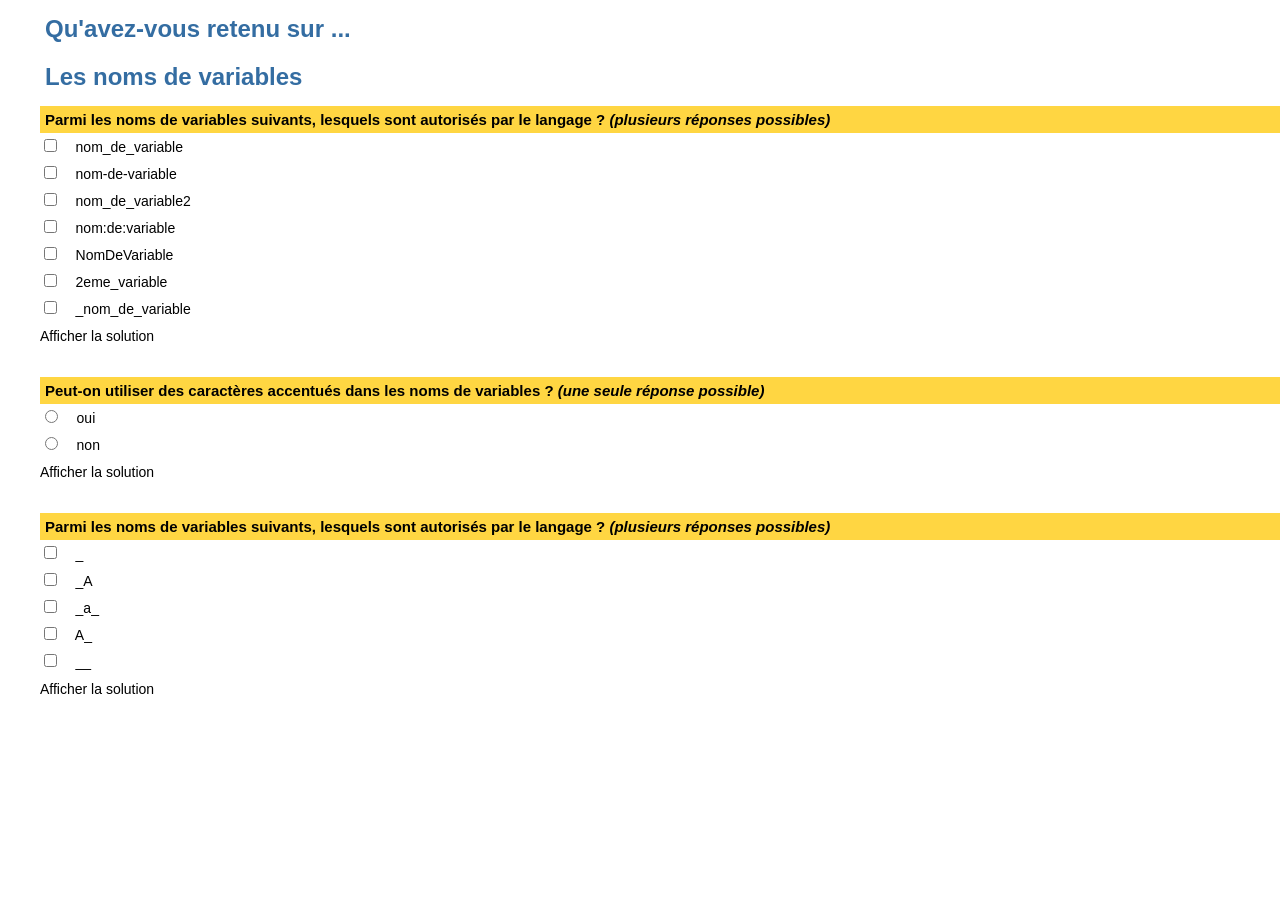
<file: python/session-2016-03-idf/1_fonctions/quizz/1-variables.html>
<html>
	<head>
		<meta http-equiv="content-type" content="text/html; charset=UTF-8" />
		<title>Quizz Python Partie 1</title>
		<style type="text/css">   
			<!--  
body { 
	margin-left : 10; margin-right : 20; margin-top : 0;  background-color:#ffffff; 
	font-family : Arial, Helvetica, sans-serif;
	text-align: left;
} 

.titlebanner {
	margin-left:30px; margin-right : 40;
	font-size: 24px; color: #606060;
	font-weight: bold;
	
}

.titlebanner h1 {
	margin-left:30px; vertical-align: bottom;
}

.thematique {
	margin-left:30px; margin-right : 200px; background-color:#ffffff;
	padding:5px;
	margin-top : 10px;
	width:100%;
	font-size : 24px; 
	font-weight: bold;
	color: #346DA2;
	text-align: left;
}

.question {
	margin-left:30px; margin-top:10px;
	width:100%;
	background-color:#FFD642;
	color:black;
	font-weight:bold;
	padding:5px;
	margin-bottom:2px;
	text-align:left;
	clear:both;
	font-size:15px;
}

.reponses {
	margin-left:30px;
	margin-top:2px;
	text-align:left;
	line-height:25px;
	font-size:14px
}

.reponses a:link, .reponses a:visited {color : #263033; text-decoration : underline; cursor:pointer;} 
.reponses a:hover {color : #5494a4; text-decoration : underline; cursor:pointer;} 

LABEL.reponse {
	font-weight: bold;
	cursor:pointer;display:inline;
}

LABEL.none {
	font-weight: normal;
	cursor:pointer;display:inline;
}
			-->  
		</style>  
		<script type="text/javascript">
			<!-- Fonction verifier_question + afficher explication -->
			<!--
			function afficher_cb_soluce(id) {
				document.getElementById('boutton_'+id).style.display="none";
				document.getElementById(id+'soluce').style.display="block";
				var answers = document.getElementsByName(id+'true');
				for (var i=0; i < answers.length; i++) {
					answers[i].style.backgroundColor = "#4CFF00";
					answers[i].style.fontWeight = "bold";
				}
				return true;
			}
			-->
		</script>
	</head>
	<body>
		<!-- En-tete -->
		<!-- <h1 class="titlebanner" >Qu'avez-vous retenu sur ...</h1> -->
		<div class="thematique">Qu'avez-vous retenu sur ...</div>
		
		<!-- En-tete -->
		<div class="thematique">Les noms de variables</div>
		
		<!-- Question 1 -->
		<div class="question">Parmi les noms de variables suivants, lesquels sont autorisés par le langage ? <i>(plusieurs réponses possibles)</i></div>
		<div class="reponses">
			<input type="checkbox" id="Q1reponse1">&nbsp;&nbsp;&nbsp;
			<label onmouseover=this.className="reponse" onmouseout=this.className="none" for="Q1reponse1" id="label_Q1reponse1" name="Q1true" >nom_de_variable</label>
		</div>
		<div class="reponses">
			<input type="checkbox" id="Q1reponse2">&nbsp;&nbsp;&nbsp;
			<label onmouseover=this.className="reponse" onmouseout=this.className="none" for="Q1reponse2" id="label_Q1reponse2">nom-de-variable</label>
		</div>
		<div class="reponses">
			<input type="checkbox" id="Q1reponse3">&nbsp;&nbsp;&nbsp;
			<label onmouseover=this.className="reponse" onmouseout=this.className="none" for="Q1reponse3" id="label_Q1reponse3" name="Q1true" >nom_de_variable2</label>
		</div>
		<div class="reponses">
			<input type="checkbox" id="Q1reponse4">&nbsp;&nbsp;&nbsp;
			<label onmouseover=this.className="reponse" onmouseout=this.className="none" for="Q1reponse4" id="label_Q1reponse4">nom:de:variable</label>
		</div>
		<div class="reponses">
			<input type="checkbox" id="Q1reponse5">&nbsp;&nbsp;&nbsp;
			<label onmouseover=this.className="reponse" onmouseout=this.className="none" for="Q1reponse5" id="label_Q1reponse5" name="Q1true" >NomDeVariable</label>
		</div>
		<div class="reponses">
			<input type="checkbox" id="Q1reponse6">&nbsp;&nbsp;&nbsp;
			<label onmouseover=this.className="reponse" onmouseout=this.className="none" for="Q1reponse6" id="label_Q1reponse6">2eme_variable</label>
		</div>
		<div class="reponses">
			<input type="checkbox" id="Q1reponse7">&nbsp;&nbsp;&nbsp;
			<label onmouseover=this.className="reponse" onmouseout=this.className="none" for="Q1reponse7" id="label_Q1reponse7" name="Q1true" >_nom_de_variable</label>
		</div>
		<div class="reponses" id="boutton_Q1">
			<a onclick="javascript:afficher_cb_soluce('Q1');">Afficher la solution</a>
		</div>
		<div class="reponses" id="Q1soluce"  style="display: none;">
			<b>le caractère deux-points ':' n'est pas autorisé<br>le caractère '-' n'est pas autorisé<br>un identifiant ne peut pas commencer par un chiffre</b>
		</div>
		<br>
		
		<!-- Question 2 -->
		<div class="question">Peut-on utiliser des caractères accentués dans les noms de variables ? <i>(une seule réponse possible)</i></div>
		<div class="reponses">
			<input type="radio" id="Q2reponse1" name="Q2">&nbsp;&nbsp;&nbsp;
			<label onmouseover=this.className="reponse" onmouseout=this.className="none" for="Q2reponse1" id="label_Q2reponse1" name="Q2true" >oui</label>
		</div>
		<div class="reponses">
			<input type="radio" id="Q2reponse2" name="Q2">&nbsp;&nbsp;&nbsp;
			<label onmouseover=this.className="reponse" onmouseout=this.className="none" for="Q2reponse2" id="label_Q2reponse2" >non</label>
		</div>
		<div class="reponses" id="boutton_Q2">
			<a onclick="javascript:afficher_cb_soluce('Q2');">Afficher la solution</a>
		</div>
		<div class="reponses" id="Q2soluce"  style="display: none;">
			<b>EN PythonOn ne peut utiliser des accents que dans les commentaires, et à l'intérieur des chaînes de caractères.<br>En Python 3, les accents sont acceptés dans les noms de variables. Cependant cette possibilité est vivement déconseillée</b>
		</div>
		<br>
		
		<!-- Question 3 -->
		<div class="question">Parmi les noms de variables suivants, lesquels sont autorisés par le langage ? <i>(plusieurs réponses possibles)</i></div>
		<div class="reponses">
			<input type="checkbox" id="Q3reponse1">&nbsp;&nbsp;&nbsp;
			<label onmouseover=this.className="reponse" onmouseout=this.className="none" for="Q3reponse1" id="label_Q3reponse1" name="Q3true" >_</label>
		</div>
		<div class="reponses">
			<input type="checkbox" id="Q3reponse2">&nbsp;&nbsp;&nbsp;
			<label onmouseover=this.className="reponse" onmouseout=this.className="none" for="Q3reponse2" id="label_Q3reponse2" name="Q3true" >_A</label>
		</div>
		<div class="reponses">
			<input type="checkbox" id="Q3reponse3">&nbsp;&nbsp;&nbsp;
			<label onmouseover=this.className="reponse" onmouseout=this.className="none" for="Q3reponse3" id="label_Q3reponse3" name="Q3true" >_a_</label>
		</div>
		<div class="reponses">
			<input type="checkbox" id="Q3reponse4">&nbsp;&nbsp;&nbsp;
			<label onmouseover=this.className="reponse" onmouseout=this.className="none" for="Q3reponse4" id="label_Q3reponse4" name="Q3true" >A_</label>
		</div>
		<div class="reponses">
			<input type="checkbox" id="Q3reponse5">&nbsp;&nbsp;&nbsp;
			<label onmouseover=this.className="reponse" onmouseout=this.className="none" for="Q3reponse5" id="label_Q3reponse5" name="Q3true" >__</label>
		</div>
		<div class="reponses" id="boutton_Q3">
			<a onclick="javascript:afficher_cb_soluce('Q3');">Afficher la solution</a>
		</div>
		<div class="reponses" id="Q3soluce"  style="display: none;">
			<b>Toutes ces formes sont légales, y compris la première malgré l'absence de caractère alphanumérique<br>On notera toutefois qu'elles sont toutes non recommandées.</b>
		</div>
		<br>
		
	</body>
</html>
</file>
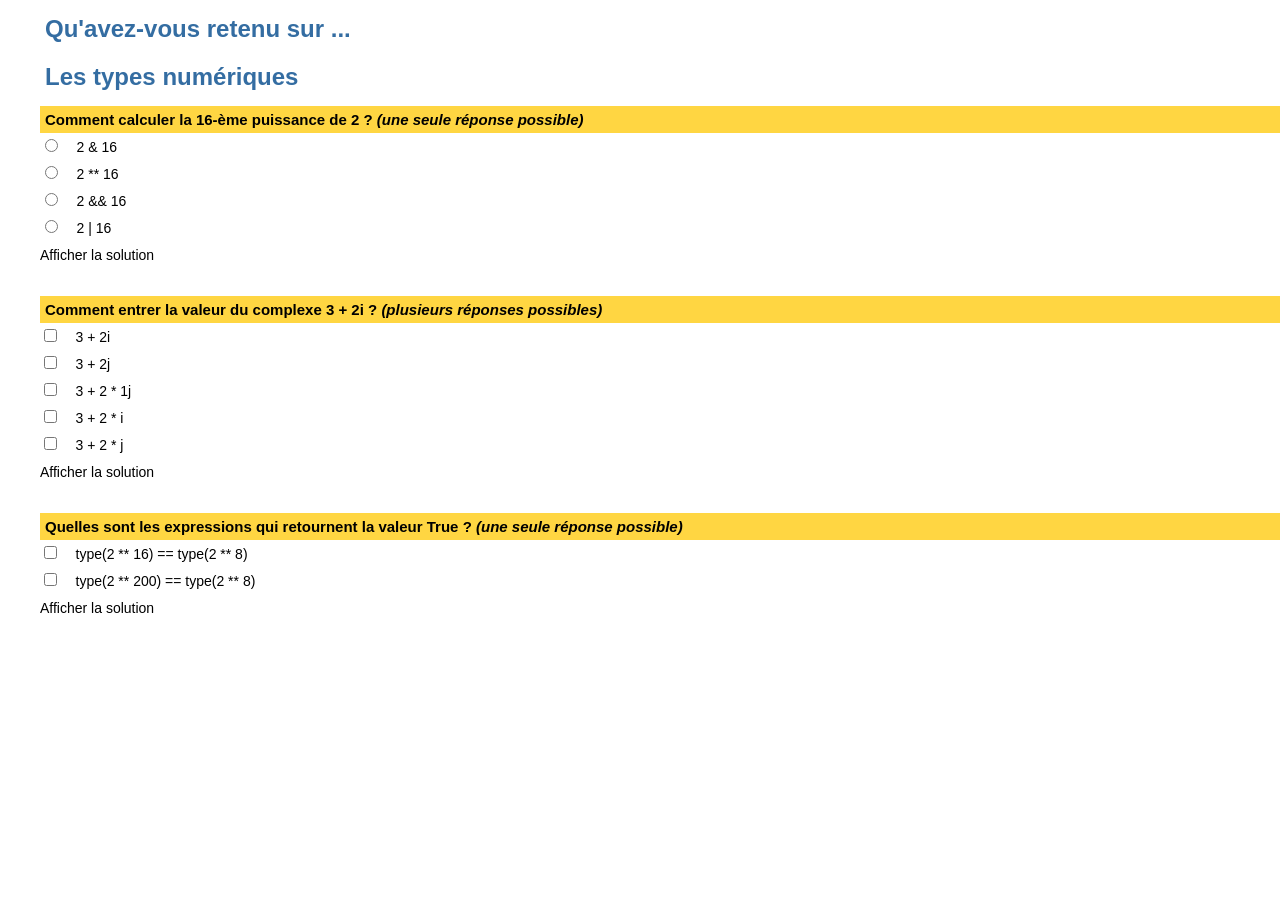
<file: python/session-2016-03-idf/1_fonctions/quizz/2-typesNum.html>
<html>
	<head>
		<meta http-equiv="content-type" content="text/html; charset=UTF-8" />
		<title>Quizz Python Partie 2</title>
		<style type="text/css">   
			<!--  
body { 
	margin-left : 10; margin-right : 20; margin-top : 0;  background-color:#ffffff; 
	font-family : Arial, Helvetica, sans-serif;
	text-align: left;
} 

.titlebanner {
	margin-left:30px; margin-right : 40;
	font-size: 24px; color: #606060;
	font-weight: bold;
	
}

.titlebanner h1 {
	margin-left:30px; vertical-align: bottom;
}

.thematique {
	margin-left:30px; margin-right : 200px; background-color:#ffffff;
	padding:5px;
	margin-top : 10px;
	width:100%;
	font-size : 24px; 
	font-weight: bold;
	color: #346DA2;
	text-align: left;
}

.question {
	margin-left:30px; margin-top:10px;
	width:100%;
	background-color:#FFD642;
	color:black;
	font-weight:bold;
	padding:5px;
	margin-bottom:2px;
	text-align:left;
	clear:both;
	font-size:15px;
}

.reponses {
	margin-left:30px;
	margin-top:2px;
	text-align:left;
	line-height:25px;
	font-size:14px
}

.reponses a:link, .reponses a:visited {color : #263033; text-decoration : underline; cursor:pointer;} 
.reponses a:hover {color : #5494a4; text-decoration : underline; cursor:pointer;} 

LABEL.reponse {
	font-weight: bold;
	cursor:pointer;display:inline;
}

LABEL.none {
	font-weight: normal;
	cursor:pointer;display:inline;
}
			-->  
		</style>  
		<script type="text/javascript">
			<!-- Fonction verifier_question + afficher explication -->
			<!--
			function afficher_cb_soluce(id) {
				document.getElementById('boutton_'+id).style.display="none";
				document.getElementById(id+'soluce').style.display="block";
				var answers = document.getElementsByName(id+'true');
				for (var i=0; i < answers.length; i++) {
					answers[i].style.backgroundColor = "#4CFF00";
					answers[i].style.fontWeight = "bold";
				}
				return true;
			}
			-->
		</script>
	</head>
	<body>
		<!-- En-tete -->
		<!-- <h1 class="titlebanner" >Qu'avez-vous retenu sur ...</h1> -->
		<div class="thematique">Qu'avez-vous retenu sur ...</div>
		
		<!-- En-tete -->
		<div class="thematique">Les types numériques</div>
		
		<!-- Question 1 -->
		<div class="question">Comment calculer la 16-ème puissance de 2 ? <i>(une seule réponse possible)</i></div>
		<div class="reponses">
			<input type="radio" id="Q1reponse1" name="Q2">&nbsp;&nbsp;&nbsp;
			<label onmouseover=this.className="reponse" onmouseout=this.className="none" for="Q1reponse1" id="label_Q1reponse1" >2 & 16</label>
		</div>
		<div class="reponses">
			<input type="radio" id="Q1reponse2
			<" name="Q2">&nbsp;&nbsp;&nbsp;
			<label onmouseover=this.className="reponse" onmouseout=this.className="none" for="Q1reponse2" id="label_Q1reponse2" name="Q1true" >2 ** 16&nbsp;</label>
		</div>
		<div class="reponses">
			<input type="radio" id="Q1reponse3
			<" name="Q2">&nbsp;&nbsp;&nbsp;
			<label onmouseover=this.className="reponse" onmouseout=this.className="none" for="Q1reponse3" id="label_Q1reponse3" >2 && 16</label>
		</div>
		<div class="reponses">
			<input type="radio" id="Q1reponse4
			<" name="Q2">&nbsp;&nbsp;&nbsp;
			<label onmouseover=this.className="reponse" onmouseout=this.className="none" for="Q1reponse4" id="label_Q1reponse4" >2 | 16</label>
		</div>
		<div class="reponses" id="boutton_Q1">
			<a onclick="javascript:afficher_cb_soluce('Q1');">Afficher la solution</a>
		</div>
		<div class="reponses" id="Q1soluce"  style="display: none;">
			<b>Le signe puissance en python est **</b>
		</div>
		<br>

		<!-- Question 2 -->
		<div class="question">Comment entrer la valeur du complexe 3 + 2i ? <i>(plusieurs réponses possibles)</i></div>
		<div class="reponses">
			<input type="checkbox" id="Q2reponse1">&nbsp;&nbsp;&nbsp;
			<label onmouseover=this.className="reponse" onmouseout=this.className="none" for="Q2reponse1" id="label_Q2reponse1" >3 + 2i</label>
		</div>
		<div class="reponses">
			<input type="checkbox" id="Q2reponse2">&nbsp;&nbsp;&nbsp;
			<label onmouseover=this.className="reponse" onmouseout=this.className="none" for="Q2reponse2" id="label_Q2reponse2" name="Q2true" >3 + 2j&nbsp;</label>
		</div>
		<div class="reponses">
			<input type="checkbox" id="Q2reponse3">&nbsp;&nbsp;&nbsp;
			<label onmouseover=this.className="reponse" onmouseout=this.className="none" for="Q2reponse3" id="label_Q2reponse3" name="Q2true" >3 + 2 * 1j&nbsp;</label>
		</div>
		<div class="reponses">
			<input type="checkbox" id="Q2reponse4">&nbsp;&nbsp;&nbsp;
			<label onmouseover=this.className="reponse" onmouseout=this.className="none" for="Q2reponse4" id="label_Q2reponse4" >3 + 2 * i</label>
		</div>
		<div class="reponses">
			<input type="checkbox" id="Q2reponse5">&nbsp;&nbsp;&nbsp;
			<label onmouseover=this.className="reponse" onmouseout=this.className="none" for="Q2reponse5" id="label_Q2reponse5" >3 + 2 * j</label>
		</div>
		<div class="reponses" id="boutton_Q2">
			<a onclick="javascript:afficher_cb_soluce('Q2');">Afficher la solution</a>
		</div>
		<div class="reponses" id="Q2soluce"  style="display: none;">
			<b>Les anglais utilisent 'j' plutôt que notre 'i'<br>Les deux dernières formes font référence à une variable "normale" qui s'appellerait 'i' ou 'j'</b>
		</div>
		<br>

		<!-- Question 3 -->
		<div class="question">Quelles sont les expressions qui retournent la valeur True ? <i>(une seule réponse possible)</i></div>
		<div class="reponses">
			<input type="checkbox" id="Q3reponse1" >&nbsp;&nbsp;&nbsp;
			<label onmouseover=this.className="reponse" onmouseout=this.className="none" for="Q3reponse1" id="label_Q3reponse1" name="Q3true" >type(2 ** 16) == type(2 ** 8)&nbsp;</label>
		</div>
		<div class="reponses">
			<input type="checkbox" id="Q3reponse2" >&nbsp;&nbsp;&nbsp;
			<label onmouseover=this.className="reponse" onmouseout=this.className="none" for="Q3reponse2" id="label_Q3reponse2" >type(2 ** 200) == type(2 ** 8)</label>
		</div>
		<div class="reponses" id="boutton_Q3">
			<a onclick="javascript:afficher_cb_soluce('Q3');">Afficher la solution</a>
		</div>
		<div class="reponses" id="Q3soluce"  style="display: none;">
			<b>Les petites (8 et 16) puissances de 2 sont toutes deux assez petites pour être représentées par des entiers simples.<br>
				Par contre 2**200 est beaucoup trop gros pour être représenté par un entier simple, c'est un entier long.</b>
		</div>
		<br>

		
	</body>
</html>
</file>
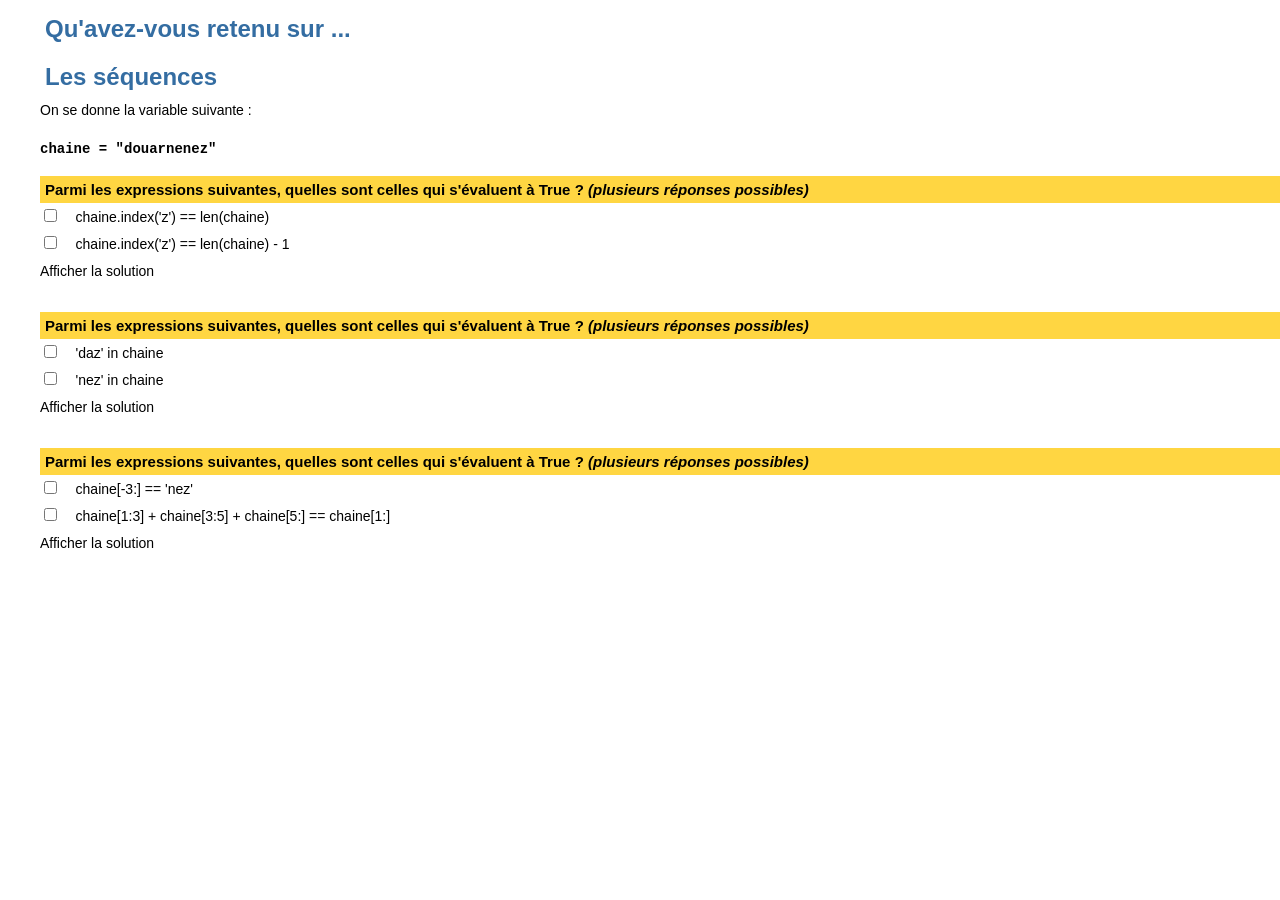
<file: python/session-2016-03-idf/1_fonctions/quizz/3-sequences.html>
<html>
	<head>
		<meta http-equiv="content-type" content="text/html; charset=UTF-8" />
		<title>Quizz Python Partie 3</title>
		<style type="text/css">   
			<!--  
				body { 
				margin-left : 10; margin-right : 20; margin-top : 0;  background-color:#ffffff; 
				font-family : Arial, Helvetica, sans-serif;
				text-align: left;
				} 
				
				.titlebanner {
				margin-left:30px; margin-right : 40;
				font-size: 24px; color: #606060;
				font-weight: bold;
				
				}
				
				.titlebanner h1 {
				margin-left:30px; vertical-align: bottom;
				}
				
				.thematique {
				margin-left:30px; margin-right : 200px; background-color:#ffffff;
				padding:5px;
				margin-top : 10px;
				width:100%;
				font-size : 24px; 
				font-weight: bold;
				color: #346DA2;
				text-align: left;
				}
				
				.question {
				margin-left:30px; margin-top:10px;
				width:100%;
				background-color:#FFD642;
				color:black;
				font-weight:bold;
				padding:5px;
				margin-bottom:2px;
				text-align:left;
				clear:both;
				font-size:15px;
				}
				
				.reponses {
				margin-left:30px;
				margin-top:2px;
				text-align:left;
				line-height:25px;
				font-size:14px
				}
				
				.reponses a:link, .reponses a:visited {color : #263033; text-decoration : underline; cursor:pointer;} 
				.reponses a:hover {color : #5494a4; text-decoration : underline; cursor:pointer;} 
				
				LABEL.reponse {
				font-weight: bold;
				cursor:pointer;display:inline;
				}
				
				LABEL.none {
				font-weight: normal;
				cursor:pointer;display:inline;
				}
			-->  
		</style>  
		<script type="text/javascript">
			<!-- Fonction verifier_question + afficher explication -->
			<!--
			function afficher_cb_soluce(id) {
				document.getElementById('boutton_'+id).style.display="none";
				document.getElementById(id+'soluce').style.display="block";
				var answers = document.getElementsByName(id+'true');
				for (var i=0; i < answers.length; i++) {
					answers[i].style.backgroundColor = "#4CFF00";
					answers[i].style.fontWeight = "bold";
				}
				return true;
			}
			-->
		</script>
	</head>
	<body>
		<!-- En-tete -->
		<!-- <h1 class="titlebanner" >Qu'avez-vous retenu sur ...</h1> -->
		<div class="thematique">Qu'avez-vous retenu sur ...</div>
		
		<!-- En-tete -->
		<div class="thematique">Les séquences</div>
		<div class="reponses" >
			On se donne la variable suivante :
			<br>
			<b><pre>chaine = "douarnenez"</pre></b>
		</div>
		
		<!-- Question 1 -->
		<div class="question">Parmi les expressions suivantes, quelles sont celles qui s'évaluent à True ? <i>(plusieurs réponses possibles)</i></div>
		<div class="reponses">
			<input type="checkbox" id="Q1reponse1">&nbsp;&nbsp;&nbsp;
			<label onmouseover=this.className="reponse" onmouseout=this.className="none" for="Q1reponse1" id="label_Q1reponse1" >chaine.index('z') == len(chaine)</label>
		</div>
		<div class="reponses">
		<input type="checkbox" id="Q1reponse2">&nbsp;&nbsp;&nbsp;
		<label onmouseover=this.className="reponse" onmouseout=this.className="none" for="Q1reponse2" id="label_Q1reponse2" name="Q1true" >chaine.index('z') == len(chaine) - 1&nbsp;</label>
	</div>
	<div class="reponses" id="boutton_Q1">
		<a onclick="javascript:afficher_cb_soluce('Q1');">Afficher la solution</a>
	</div>
	<div class="reponses" id="Q1soluce"  style="display: none;">
		<b>&nbsp;</b>
	</div>
	<br>
	
	<!-- Question 2 -->
	<div class="question">Parmi les expressions suivantes, quelles sont celles qui s'évaluent à True ? <i>(plusieurs réponses possibles)</i></div>
	<div class="reponses">
		<input type="checkbox" id="Q2reponse1">&nbsp;&nbsp;&nbsp;
		<label onmouseover=this.className="reponse" onmouseout=this.className="none" for="Q2reponse1" id="label_Q2reponse1" >'daz' in chaine</label>
	</div>
	<div class="reponses">
		<input type="checkbox" id="Q2reponse2">&nbsp;&nbsp;&nbsp;
		<label onmouseover=this.className="reponse" onmouseout=this.className="none" for="Q2reponse2" id="label_Q2reponse2" name="Q2true" >'nez' in chaine&nbsp;</label>
	</div>
	<div class="reponses" id="boutton_Q2">
		<a onclick="javascript:afficher_cb_soluce('Q2');">Afficher la solution</a>
	</div>
	<div class="reponses" id="Q2soluce"  style="display: none;">
		<b>&nbsp;</b>
	</div>
	<br>

<!-- Question 3 -->
<div class="question">Parmi les expressions suivantes, quelles sont celles qui s'évaluent à True ? <i>(plusieurs réponses possibles)</i></div>
<div class="reponses">
<input type="checkbox" id="Q3reponse1">&nbsp;&nbsp;&nbsp;
<label onmouseover=this.className="reponse" onmouseout=this.className="none" for="Q3reponse1" id="label_Q3reponse1" name="Q3true" >chaine[-3:] == 'nez'&nbsp;</label>
</div>
<div class="reponses">
<input type="checkbox" id="Q3reponse2">&nbsp;&nbsp;&nbsp;
<label onmouseover=this.className="reponse" onmouseout=this.className="none" for="Q3reponse2" id="label_Q3reponse2" name="Q3true" >chaine[1:3] + chaine[3:5] + chaine[5:] == chaine[1:]&nbsp;</label>
</div>
<div class="reponses" id="boutton_Q3">
<a onclick="javascript:afficher_cb_soluce('Q3');">Afficher la solution</a>
</div>
<div class="reponses" id="Q3soluce"  style="display: none;">
<b>&nbsp;</b>
</div>
<br>

</body>
</html>
</file>
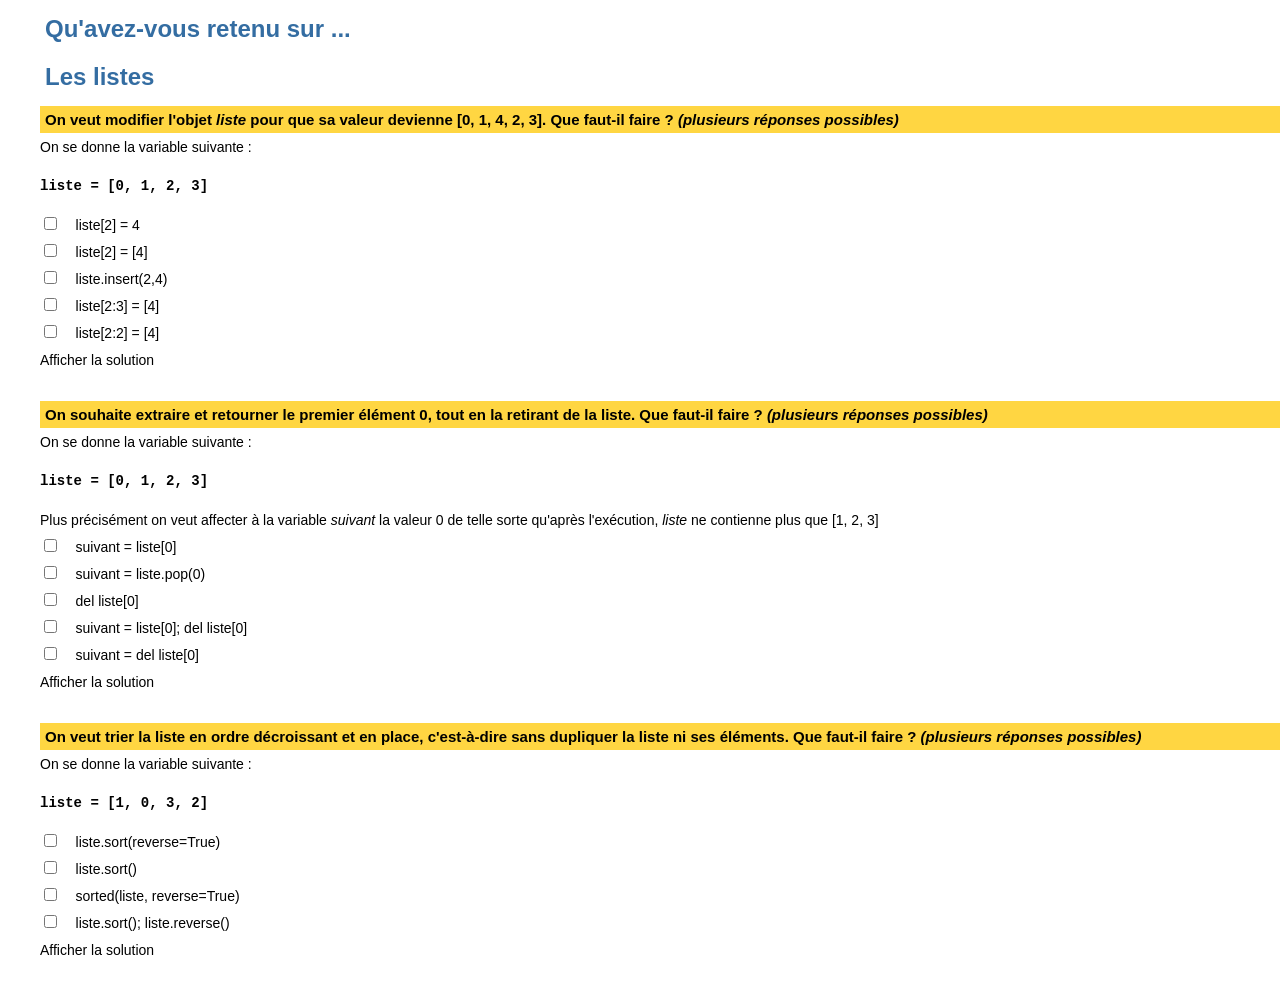
<file: python/session-2016-03-idf/1_fonctions/quizz/4-listes.html>
<html>
	<head>
		<meta http-equiv="content-type" content="text/html; charset=UTF-8" />
		<title>Quizz Python Partie 4</title>
		<style type="text/css">   
			<!--  
				body { 
				margin-left : 10; margin-right : 20; margin-top : 0;  background-color:#ffffff; 
				font-family : Arial, Helvetica, sans-serif;
				text-align: left;
				} 
				
				.titlebanner {
				margin-left:30px; margin-right : 40;
				font-size: 24px; color: #606060;
				font-weight: bold;
				
				}
				
				.titlebanner h1 {
				margin-left:30px; vertical-align: bottom;
				}
				
				.thematique {
				margin-left:30px; margin-right : 200px; background-color:#ffffff;
				padding:5px;
				margin-top : 10px;
				width:100%;
				font-size : 24px; 
				font-weight: bold;
				color: #346DA2;
				text-align: left;
				}
				
				.question {
				margin-left:30px; margin-top:10px;
				width:100%;
				background-color:#FFD642;
				color:black;
				font-weight:bold;
				padding:5px;
				margin-bottom:2px;
				text-align:left;
				clear:both;
				font-size:15px;
				}
				
				.reponses {
				margin-left:30px;
				margin-top:2px;
				text-align:left;
				line-height:25px;
				font-size:14px
				}
				
				.reponses a:link, .reponses a:visited {color : #263033; text-decoration : underline; cursor:pointer;} 
				.reponses a:hover {color : #5494a4; text-decoration : underline; cursor:pointer;} 
				
				LABEL.reponse {
				font-weight: bold;
				cursor:pointer;display:inline;
				}
				
				LABEL.none {
				font-weight: normal;
				cursor:pointer;display:inline;
				}
			-->  
		</style>  
		<script type="text/javascript">
			<!-- Fonction verifier_question + afficher explication -->
			<!--
			function afficher_cb_soluce(id) {
				document.getElementById('boutton_'+id).style.display="none";
				document.getElementById(id+'soluce').style.display="block";
				var answers = document.getElementsByName(id+'true');
				for (var i=0; i < answers.length; i++) {
					answers[i].style.backgroundColor = "#4CFF00";
					answers[i].style.fontWeight = "bold";
				}
				return true;
			}
			-->
		</script>
	</head>
	<body>
		<!-- En-tete -->
		<!-- <h1 class="titlebanner" >Qu'avez-vous retenu sur ...</h1> -->
		<div class="thematique">Qu'avez-vous retenu sur ...</div>
		
		<!-- En-tete -->
		<div class="thematique">Les listes</div>
		
		<!-- Question 1 -->
		<div class="question">On veut modifier l'objet <i>liste</i> pour que sa valeur devienne [0, 1, 4, 2, 3]. Que faut-il faire ? <i>(plusieurs réponses possibles)</i></div>
		<div class="reponses" >
			On se donne la variable suivante :
			<b><pre>liste = [0, 1, 2, 3]</pre></b>
		</div>
		<div class="reponses">
			<input type="checkbox" id="Q1reponse1">&nbsp;&nbsp;&nbsp;
			<label onmouseover=this.className="reponse" onmouseout=this.className="none" for="Q1reponse1" id="label_Q1reponse1" >liste[2] = 4</label>
		</div>
		<div class="reponses">
			<input type="checkbox" id="Q1reponse2">&nbsp;&nbsp;&nbsp;
			<label onmouseover=this.className="reponse" onmouseout=this.className="none" for="Q1reponse2" id="label_Q1reponse2" >liste[2] = [4]</label>
		</div>
		<div class="reponses">
			<input type="checkbox" id="Q1reponse3">&nbsp;&nbsp;&nbsp;
			<label onmouseover=this.className="reponse" onmouseout=this.className="none" for="Q1reponse3" id="label_Q1reponse3" name="Q1true" >liste.insert(2,4)&nbsp;</label>
		</div>
		<div class="reponses">
			<input type="checkbox" id="Q1reponse4">&nbsp;&nbsp;&nbsp;
			<label onmouseover=this.className="reponse" onmouseout=this.className="none" for="Q1reponse4" id="label_Q1reponse4" >liste[2:3] = [4]</label>
		</div>
		<div class="reponses">
			<input type="checkbox" id="Q1reponse5">&nbsp;&nbsp;&nbsp;
			<label onmouseover=this.className="reponse" onmouseout=this.className="none" for="Q1reponse5" id="label_Q1reponse5" name="Q1true" >liste[2:2] = [4]&nbsp;</label>
		</div>
		<div class="reponses" id="boutton_Q1">
			<a onclick="javascript:afficher_cb_soluce('Q1');">Afficher la solution</a>
		</div>
		<div class="reponses" id="Q1soluce"  style="display: none;">
			<b>La première formule remplace 2 par 4, liste conserve 4 éléments et devient [0, 1, 4, 3]
				<br>
				La seconde, idem mais liste devient [0, 1, [4], 3]
				<br>
				La troisième est correcte
				<br>
				La quatrième est équivalente à la première, elle remplace 2 par 4
				<br>
			La cinquième est correcte également</b>
		</div>
		<br>
		
		<!-- Question 2 -->
		<div class="question">On souhaite extraire et retourner le premier élément 0, tout en la retirant de la liste. Que faut-il faire ? <i>(plusieurs réponses possibles)</i></div>
		<div class="reponses" >
			On se donne la variable suivante :
			<b><pre>liste = [0, 1, 2, 3]</pre></b>
			Plus précisément on veut affecter à la variable <i>suivant</i> la valeur 0 de telle sorte qu'après l'exécution, <i>liste</i> ne contienne plus que [1, 2, 3]
		</div>
		<div class="reponses">
			<input type="checkbox" id="Q2reponse1">&nbsp;&nbsp;&nbsp;
			<label onmouseover=this.className="reponse" onmouseout=this.className="none" for="Q2reponse1" id="label_Q2reponse1" >suivant = liste[0]</label>
		</div>
		<div class="reponses">
			<input type="checkbox" id="Q2reponse2">&nbsp;&nbsp;&nbsp;
			<label onmouseover=this.className="reponse" onmouseout=this.className="none" for="Q2reponse2" id="label_Q2reponse2" name="Q2true" >suivant = liste.pop(0)&nbsp;</label>
		</div>
		<div class="reponses">
			<input type="checkbox" id="Q2reponse3">&nbsp;&nbsp;&nbsp;
			<label onmouseover=this.className="reponse" onmouseout=this.className="none" for="Q2reponse3" id="label_Q2reponse3" >del liste[0]</label>
		</div>
		<div class="reponses">
			<input type="checkbox" id="Q2reponse4">&nbsp;&nbsp;&nbsp;
			<label onmouseover=this.className="reponse" onmouseout=this.className="none" for="Q2reponse4" id="label_Q2reponse4" name="Q2true" >suivant = liste[0]; del liste[0]&nbsp;</label>
		</div>
		<div class="reponses">
			<input type="checkbox" id="Q2reponse5">&nbsp;&nbsp;&nbsp;
			<label onmouseover=this.className="reponse" onmouseout=this.className="none" for="Q2reponse5" id="label_Q2reponse5" >suivant = del liste[0]</label>
		</div>
		<div class="reponses" id="boutton_Q2">
			<a onclick="javascript:afficher_cb_soluce('Q2');">Afficher la solution</a>
		</div>
		<div class="reponses" id="Q2soluce"  style="display: none;">
			<b>La première formule retourne bien 0 mais ne modifie pas liste
				<br>
				La seconde est correcte
				<br>
				La troisième enlève bien 0 de liste mais ne retourne rien
				<br>
				La quatrième version fonctionne - quoi qu'assez peu pythonique
				<br>
			La dernière formule est syntaxiquement incorrecte; del est une instruction et ne peut pas être utilisée comme résultat d'une affectation.</b>
		</div>
		<br>
		
		<!-- Question 3 -->
		<div class="question">On veut trier la liste en ordre décroissant et en place, c'est-à-dire sans dupliquer la liste ni ses éléments. Que faut-il faire ? <i>(plusieurs réponses possibles)</i></div>
		<div class="reponses" >
			On se donne la variable suivante :
			<b><pre>liste = [1, 0, 3, 2]</pre></b>
		</div>
		<div class="reponses">
			<input type="checkbox" id="Q3reponse1">&nbsp;&nbsp;&nbsp;
			<label onmouseover=this.className="reponse" onmouseout=this.className="none" for="Q3reponse1" id="label_Q3reponse1" name="Q3true" >liste.sort(reverse=True)&nbsp;</label>
		</div>
		<div class="reponses">
			<input type="checkbox" id="Q3reponse2">&nbsp;&nbsp;&nbsp;
			<label onmouseover=this.className="reponse" onmouseout=this.className="none" for="Q3reponse2" id="label_Q3reponse2" >liste.sort()</label>
		</div>
		<div class="reponses">
			<input type="checkbox" id="Q3reponse3">&nbsp;&nbsp;&nbsp;
			<label onmouseover=this.className="reponse" onmouseout=this.className="none" for="Q3reponse3" id="label_Q3reponse3" >sorted(liste, reverse=True)</label>
		</div>
		<div class="reponses">
			<input type="checkbox" id="Q3reponse4">&nbsp;&nbsp;&nbsp;
			<label onmouseover=this.className="reponse" onmouseout=this.className="none" for="Q3reponse4" id="label_Q3reponse4" name="Q3true" >liste.sort(); liste.reverse()&nbsp;</label>
		</div>
		<div class="reponses" id="boutton_Q3">
			<a onclick="javascript:afficher_cb_soluce('Q3');">Afficher la solution</a>
		</div>
		<div class="reponses" id="Q3soluce"  style="display: none;">
			<b>Il faut bien préciser reverse=True pour obtenir un tri décroissant
				<br>
				On ne veut pas dupliquer la liste initiale, c'est pourquoi ce n'est pas une bonne idée d'utiliser sorted.
				<br>
			La dernière formule fonctionne très bien également.</b>
		</div>
		<br>
		
	</body>
</html>
</file>
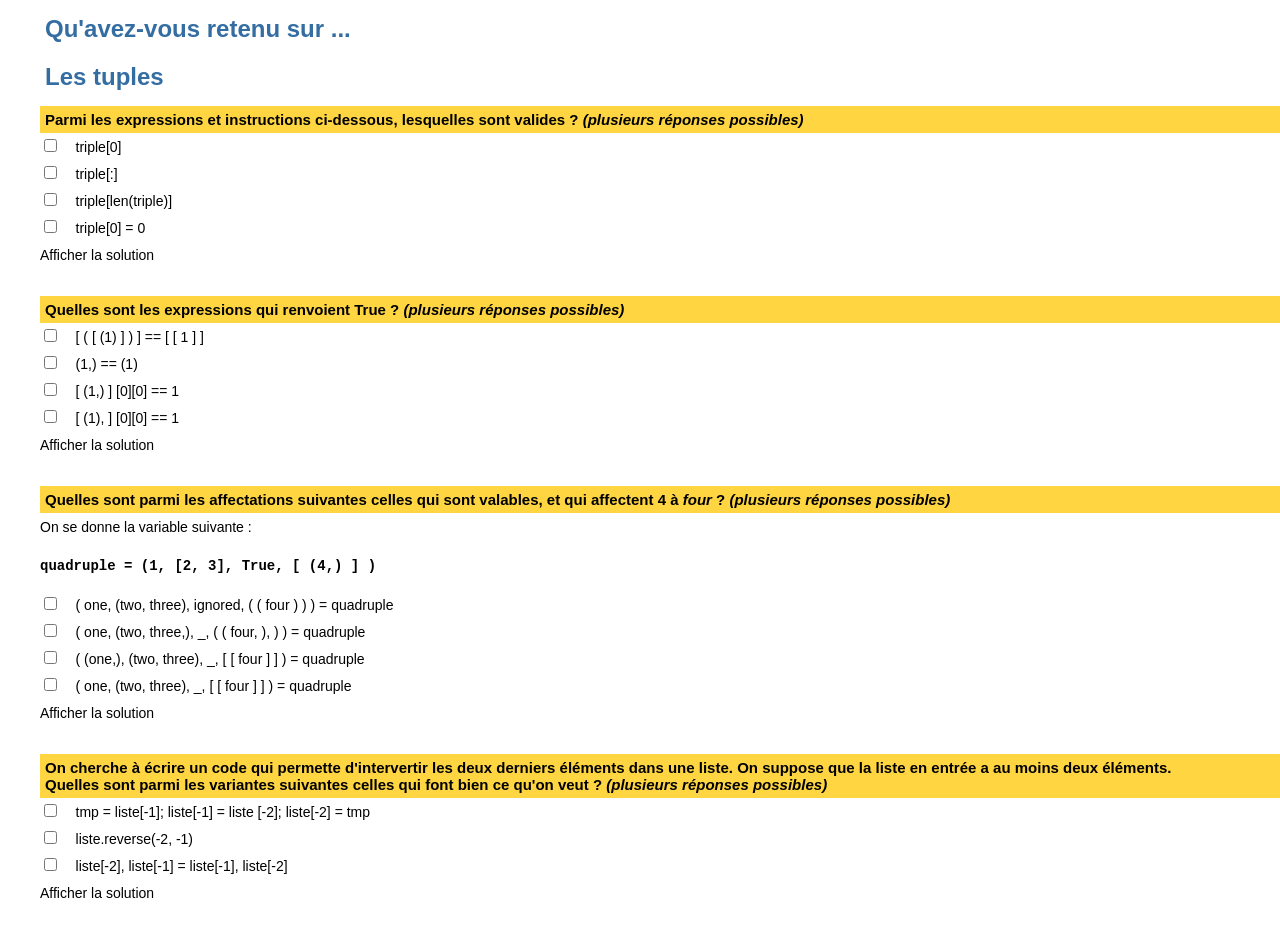
<file: python/session-2016-03-idf/1_fonctions/quizz/5-tuples.html>
<html>
	<head>
		<meta http-equiv="content-type" content="text/html; charset=UTF-8" />
		<title>Quizz Python Partie 5</title>
		<style type="text/css">   
			<!--  
				body { 
				margin-left : 10; margin-right : 20; margin-top : 0;  background-color:#ffffff; 
				font-family : Arial, Helvetica, sans-serif;
				text-align: left;
				} 
				
				.titlebanner {
				margin-left:30px; margin-right : 40;
				font-size: 24px; color: #606060;
				font-weight: bold;
				
				}
				
				.titlebanner h1 {
				margin-left:30px; vertical-align: bottom;
				}
				
				.thematique {
				margin-left:30px; margin-right : 200px; background-color:#ffffff;
				padding:5px;
				margin-top : 10px;
				width:100%;
				font-size : 24px; 
				font-weight: bold;
				color: #346DA2;
				text-align: left;
				}
				
				.question {
				margin-left:30px; margin-top:10px;
				width:100%;
				background-color:#FFD642;
				color:black;
				font-weight:bold;
				padding:5px;
				margin-bottom:2px;
				text-align:left;
				clear:both;
				font-size:15px;
				}
				
				.reponses {
				margin-left:30px;
				margin-top:2px;
				text-align:left;
				line-height:25px;
				font-size:14px
				}
				
				.reponses a:link, .reponses a:visited {color : #263033; text-decoration : underline; cursor:pointer;} 
				.reponses a:hover {color : #5494a4; text-decoration : underline; cursor:pointer;} 
				
				LABEL.reponse {
				font-weight: bold;
				cursor:pointer;display:inline;
				}
				
				LABEL.none {
				font-weight: normal;
				cursor:pointer;display:inline;
				}
			-->  
		</style>  
		<script type="text/javascript">
			<!-- Fonction verifier_question + afficher explication -->
			<!--
			function afficher_cb_soluce(id) {
				document.getElementById('boutton_'+id).style.display="none";
				document.getElementById(id+'soluce').style.display="block";
				var answers = document.getElementsByName(id+'true');
				for (var i=0; i < answers.length; i++) {
					answers[i].style.backgroundColor = "#4CFF00";
					answers[i].style.fontWeight = "bold";
				}
				return true;
			}
			-->
		</script>
	</head>
	<body>
		<!-- En-tete -->
		<!-- <h1 class="titlebanner" >Qu'avez-vous retenu sur ...</h1> -->
		<div class="thematique">Qu'avez-vous retenu sur ...</div>
		
		<!-- En-tete -->
		<div class="thematique">Les tuples</div>
		
		<!-- Question Q1 -->
		<div class="question">Parmi les expressions et instructions ci-dessous, lesquelles sont valides ? <i>(plusieurs réponses possibles)</i></div>
		<div class="reponses">
			<input type="checkbox" id="Q1reponse1">&nbsp;&nbsp;&nbsp;
			<label onmouseover=this.className="reponse" onmouseout=this.className="none" for="Q1reponse1" id="label_Q1reponse1" name="Q1true" >triple[0]&nbsp;</label>
		</div>
		<div class="reponses">
			<input type="checkbox" id="Q1reponse2">&nbsp;&nbsp;&nbsp;
			<label onmouseover=this.className="reponse" onmouseout=this.className="none" for="Q1reponse2" id="label_Q1reponse2" name="Q1true" >triple[:]&nbsp;</label>
		</div>
		<div class="reponses">
			<input type="checkbox" id="Q1reponse3">&nbsp;&nbsp;&nbsp;
			<label onmouseover=this.className="reponse" onmouseout=this.className="none" for="Q1reponse3" id="label_Q1reponse3" >triple[len(triple)]</label>
		</div>
		<div class="reponses">
			<input type="checkbox" id="Q1reponse4">&nbsp;&nbsp;&nbsp;
			<label onmouseover=this.className="reponse" onmouseout=this.className="none" for="Q1reponse4" id="label_Q1reponse4" >triple[0] = 0</label>
		</div>
		<div class="reponses" id="boutton_Q1">
			<a onclick="javascript:afficher_cb_soluce('Q1');">Afficher la solution</a>
		</div>
		<div class="reponses" id="Q1soluce"  style="display: none;">
			<b>La première expression est correcte et renvoie 1
				<br>
				La seconde expression est correcte et renvoie une copie du tuple
				<br>
				La troisième expression n'est pas valable et renvoie une exception IndexError, car triple n'a pas de case numéro 3 (index out of range)
				<br>
			L'affection en quatrième position n'est pas autorisée, un tuple est un objet immuable</b>
		</div>
		<br>
		
		<!-- Question 2 -->
		<div class="question">Quelles sont les expressions qui renvoient True ? <i>(plusieurs réponses possibles)</i></div>
		<div class="reponses">
			<input type="checkbox" id="Q2reponse1">&nbsp;&nbsp;&nbsp;
			<label onmouseover=this.className="reponse" onmouseout=this.className="none" for="Q2reponse1" id="label_Q2reponse1" name="Q2true" >[ ( [ (1) ] ) ] == [ [ 1 ] ]&nbsp;</label>
		</div>
		<div class="reponses">
			<input type="checkbox" id="Q2reponse2">&nbsp;&nbsp;&nbsp;
			<label onmouseover=this.className="reponse" onmouseout=this.className="none" for="Q2reponse2" id="label_Q2reponse2" >(1,) == (1)</label>
		</div>
		<div class="reponses">
			<input type="checkbox" id="Q2reponse3">&nbsp;&nbsp;&nbsp;
			<label onmouseover=this.className="reponse" onmouseout=this.className="none" for="Q2reponse3" id="label_Q2reponse3" name="Q2true" >[ (1,) ] [0][0] == 1&nbsp;</label>
		</div>
		<div class="reponses">
			<input type="checkbox" id="Q2reponse4">&nbsp;&nbsp;&nbsp;
			<label onmouseover=this.className="reponse" onmouseout=this.className="none" for="Q2reponse4" id="label_Q2reponse4" >[ (1), ] [0][0] == 1</label>
		</div>
		<div class="reponses" id="boutton_Q2">
			<a onclick="javascript:afficher_cb_soluce('Q2');">Afficher la solution</a>
		</div>
		<div class="reponses" id="Q2soluce"  style="display: none;">
			<b>Dans la première expression, l'absence de virgule rend les parenthèses vides de sens
				<br>
				Dans la seconde expression la partie droite n'est pas un tuple, mais un simple entier à cause de l'absence de virgule
				<br>
				Dans la troisième expression, on a une liste contenant un tuple contenant l'entier, l'expression renvoie True
				<br>
				Dans la quatrième expression, la virgule n'est pas correctement placée et la parenthèse ne crée pas un tuple.
			</b>
		</div>
		<br>
		
		<!-- Question 3 -->
		<div class="question">Quelles sont parmi les affectations suivantes celles qui sont valables, et qui affectent 4 à <i>four</i> ? <i>(plusieurs réponses possibles)</i></div>
		<div class="reponses" >
			On se donne la variable suivante :
			<b><pre>quadruple = (1, [2, 3], True, [ (4,) ] )</pre></b>
		</div>
		
		<div class="reponses">
			<input type="checkbox" id="Q3reponse1">&nbsp;&nbsp;&nbsp;
			<label onmouseover=this.className="reponse" onmouseout=this.className="none" for="Q3reponse1" id="label_Q3reponse1" >( one, (two, three), ignored, ( ( four ) ) ) = quadruple</label>
		</div>
		<div class="reponses">
			<input type="checkbox" id="Q3reponse2">&nbsp;&nbsp;&nbsp;
			<label onmouseover=this.className="reponse" onmouseout=this.className="none" for="Q3reponse2" id="label_Q3reponse2" name="Q3true" >( one, (two, three,), _, ( ( four, ), ) ) = quadruple&nbsp;</label>
		</div>
		<div class="reponses">
			<input type="checkbox" id="Q3reponse3">&nbsp;&nbsp;&nbsp;
			<label onmouseover=this.className="reponse" onmouseout=this.className="none" for="Q3reponse3" id="label_Q3reponse3" >( (one,), (two, three), _, [ [ four ] ] ) = quadruple</label>
		</div>
		<div class="reponses">
			<input type="checkbox" id="Q3reponse4">&nbsp;&nbsp;&nbsp;
			<label onmouseover=this.className="reponse" onmouseout=this.className="none" for="Q3reponse4" id="label_Q3reponse4" name="Q3true" >( one, (two, three), _, [ [ four ] ] ) = quadruple&nbsp;</label>
		</div>
		<div class="reponses" id="boutton_Q3">
			<a onclick="javascript:afficher_cb_soluce('Q3');">Afficher la solution</a>
		</div>
		<div class="reponses" id="Q3soluce"  style="display: none;">
			<b>Dans la première forme, four ne se trouve pas dans un tuple à cause de l'absence de virgule
				<br>
				La seconde forme est correcte
				<br>
				Dans la troisième forme, one est inclus dans un tuple, ce qui empêche l'affectation de fonctionner
				<br>
			La dernière forme est correcte, même si les parties droite et gauche de l'affectation mélangent listes et tuples.</b>
		</div>
		<br>
		
		<!-- Question 4 -->
		<div class="question">On cherche à écrire un code qui permette d'intervertir les deux derniers éléments dans une liste. On suppose que la liste en entrée a au moins deux éléments. <br>Quelles sont parmi les variantes suivantes celles qui font bien ce qu'on veut ? <i>(plusieurs réponses possibles)</i></div>
		<div class="reponses">
			<input type="checkbox" id="Q4reponse1">&nbsp;&nbsp;&nbsp;
			<label onmouseover=this.className="reponse" onmouseout=this.className="none" for="Q4reponse1" id="label_Q4reponse1" name="Q4true" >tmp = liste[-1]; liste[-1] = liste [-2]; liste[-2] = tmp&nbsp;</label>
		</div>
		<div class="reponses">
			<input type="checkbox" id="Q4reponse2">&nbsp;&nbsp;&nbsp;
			<label onmouseover=this.className="reponse" onmouseout=this.className="none" for="Q4reponse2" id="label_Q4reponse2" >liste.reverse(-2, -1)</label>
		</div>
		<div class="reponses">
			<input type="checkbox" id="Q4reponse3">&nbsp;&nbsp;&nbsp;
			<label onmouseover=this.className="reponse" onmouseout=this.className="none" for="Q4reponse3" id="label_Q4reponse3" name="Q4true" >liste[-2], liste[-1] = liste[-1], liste[-2]&nbsp;</label>
		</div>
		<div class="reponses" id="boutton_Q4">
			<a onclick="javascript:afficher_cb_soluce('Q4');">Afficher la solution</a>
		</div>
		<div class="reponses" id="Q4soluce"  style="display: none;">
			<b>La première formule fonctionne, quoi que pas très "pythonique"
				<br>
				La seconde formule est une invention, list.reverse() n'accepte pas d'argument, comme le montrerait help(reverse)
				<br>
				La dernière formule fonctionne. Les expressions à droite de l'affectation sont toutes évaluées, puis l'affectation est réalisée.
			</b>
		</div>
		<br>
		
		
	</body>
</html>
</file>
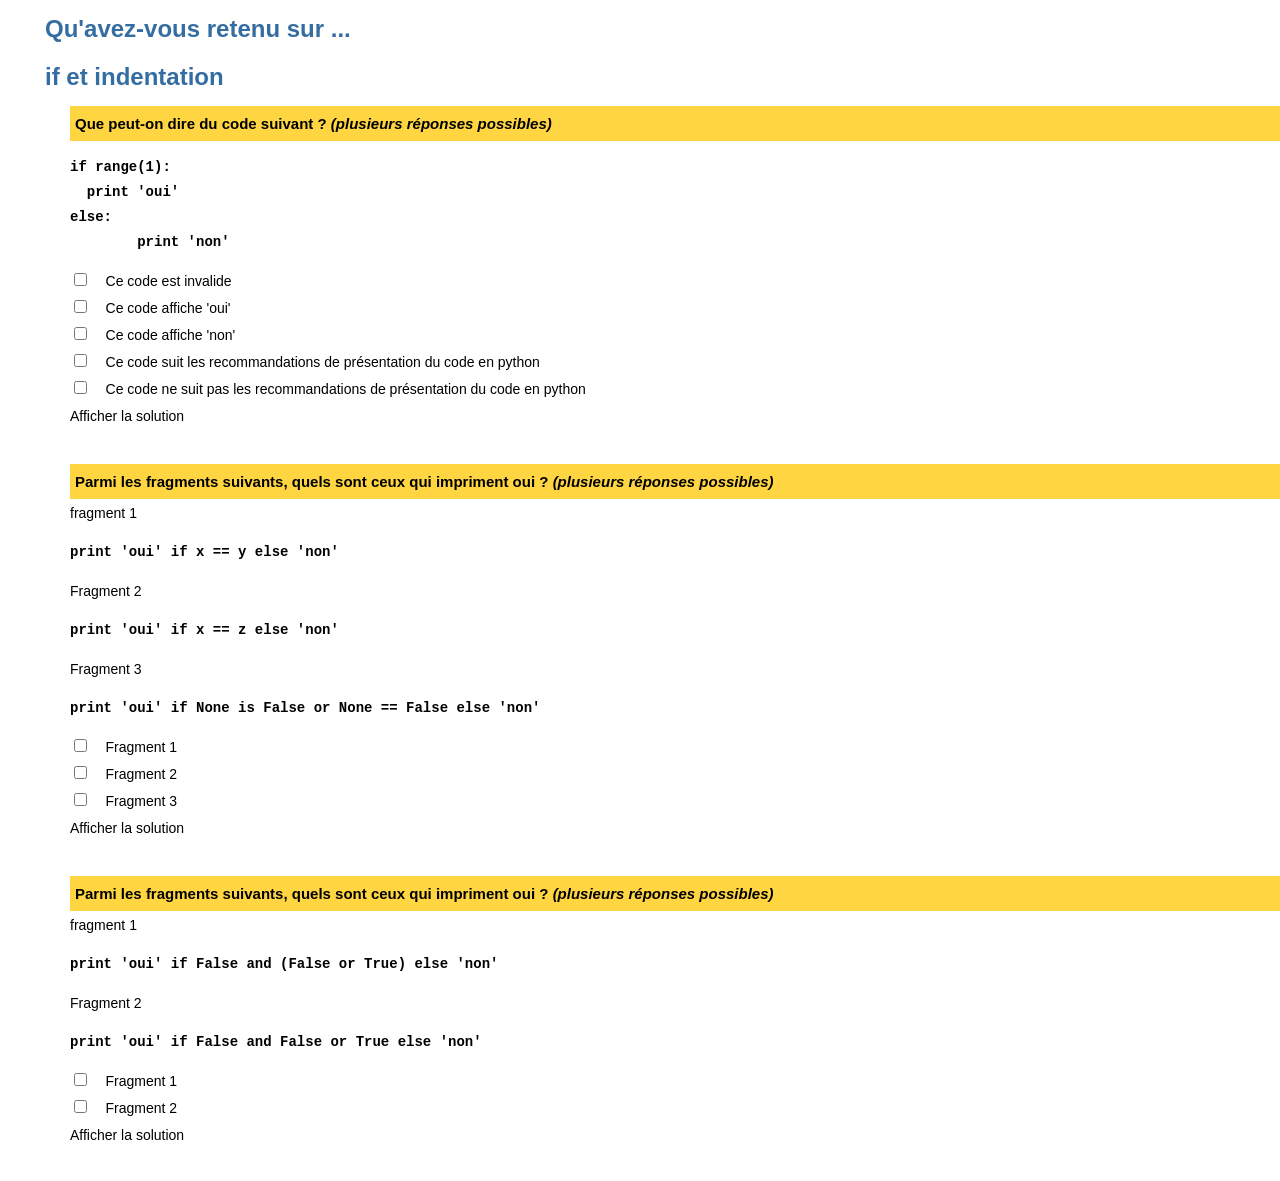
<file: python/session-2016-03-idf/1_fonctions/quizz/6-if_indentation.html>
<html>
	<head>
		<meta http-equiv="content-type" content="text/html; charset=UTF-8" />
		<title>Quizz Python Partie 6</title>
		<style type="text/css">   
			<!--  
body { 
	margin-left : 10; margin-right : 20; margin-top : 0;  background-color:#ffffff; 
	font-family : Arial, Helvetica, sans-serif;
	text-align: left;
} 

.titlebanner {
	margin-left:30px; margin-right : 40;
	font-size: 24px; color: #606060;
	font-weight: bold;
	
}

.titlebanner h1 {
	margin-left:30px; vertical-align: bottom;
}

.thematique {
	margin-left:30px; margin-right : 200px; background-color:#ffffff;
	padding:5px;
	margin-top : 10px;
	width:100%;
	font-size : 24px; 
	font-weight: bold;
	color: #346DA2;
	text-align: left;
}

.question {
	margin-left:30px; margin-top:10px;
	width:100%;
	background-color:#FFD642;
	color:black;
	font-weight:bold;
	padding:5px;
	margin-bottom:2px;
	text-align:left;
	clear:both;
	font-size:15px;
}

.reponses {
	margin-left:30px;
	margin-top:2px;
	text-align:left;
	line-height:25px;
	font-size:14px
}

.reponses a:link, .reponses a:visited {color : #263033; text-decoration : underline; cursor:pointer;} 
.reponses a:hover {color : #5494a4; text-decoration : underline; cursor:pointer;} 

LABEL.reponse {
	font-weight: bold;
	cursor:pointer;display:inline;
}

LABEL.none {
	font-weight: normal;
	cursor:pointer;display:inline;
}
			-->  
		</style>  
		<script type="text/javascript">
			<!-- Fonction verifier_question + afficher explication -->
			<!--
			function afficher_cb_soluce(id) {
				document.getElementById('boutton_'+id).style.display="none";
				document.getElementById(id+'soluce').style.display="block";
				var answers = document.getElementsByName(id+'true');
				for (var i=0; i < answers.length; i++) {
					answers[i].style.backgroundColor = "#4CFF00";
					answers[i].style.fontWeight = "bold";
				}
				return true;
			}
			-->
		</script>
	</head>
	<body>
		<!-- En-tete -->
		<!-- <h1 class="titlebanner" >Qu'avez-vous retenu sur ...</h1> -->
		<div class="thematique">Qu'avez-vous retenu sur ...</div>
		
		<!-- En-tete -->
		<div class="thematique">if et indentation</div>
		<div class="reponses">
		
		<!-- Question 1 -->
		<div class="question">Que peut-on dire du code suivant ? <i>(plusieurs réponses possibles)</i></div>
		<div class="reponses">
		<b><pre>if range(1):
  print 'oui'
else:
        print 'non'	</pre></b>
</div>
		<div class="reponses">
			<input type="checkbox" id="Q1reponse1">&nbsp;&nbsp;&nbsp;
			<label onmouseover=this.className="reponse" onmouseout=this.className="none" for="Q1reponse1" id="label_Q1reponse1" >Ce code est invalide</label>
		</div>
		<div class="reponses">
			<input type="checkbox" id="Q1reponse2">&nbsp;&nbsp;&nbsp;
			<label onmouseover=this.className="reponse" onmouseout=this.className="none" for="Q1reponse2" id="label_Q1reponse2" name="Q1true" >Ce code affiche 'oui'&nbsp;</label>
		</div>
		<div class="reponses">
			<input type="checkbox" id="Q1reponse3">&nbsp;&nbsp;&nbsp;
			<label onmouseover=this.className="reponse" onmouseout=this.className="none" for="Q1reponse3" id="label_Q1reponse3" >Ce code affiche 'non'</label>
		</div>
		<div class="reponses">
			<input type="checkbox" id="Q1reponse4">&nbsp;&nbsp;&nbsp;
			<label onmouseover=this.className="reponse" onmouseout=this.className="none" for="Q1reponse4" id="label_Q1reponse4" >Ce code suit les recommandations de présentation du code en python</label>
		</div>
		<div class="reponses">
			<input type="checkbox" id="Q1reponse5">&nbsp;&nbsp;&nbsp;
			<label onmouseover=this.className="reponse" onmouseout=this.className="none" for="Q1reponse5" id="label_Q1reponse5" name="Q1true" >Ce code ne suit pas les recommandations de présentation du code en python&nbsp;</label>
		</div>
		<div class="reponses" id="boutton_Q1">
			<a onclick="javascript:afficher_cb_soluce('Q1');">Afficher la solution</a>
		</div>
		<div class="reponses" id="Q1soluce"  style="display: none;">
			<b>Comme range(1) retourne la liste [1], le test est positif et donc on affiche oui.
<br>
Par ailleurs ce code est valide - les deux blocs n'ont pas la même indentation mais ce n'est pas rédhibitoire; en revanche il ne suit pas les recommandations de présentation du code en python, qui sont de toujours indenter un bloc d'instructions de 4 espaces.
</b>
		</div>
		<br>

		<!-- Question 2 -->
		<div class="question">Parmi les fragments suivants, quels sont ceux qui impriment oui ? <i>(plusieurs réponses possibles)</i></div>
		<div class="reponses">
		fragment 1
		<b><pre>print 'oui' if x == y else 'non'</pre></b>
		Fragment 2
		<b><pre>print 'oui' if x == z else 'non'</pre></b>
		Fragment 3
		<b><pre>print 'oui' if None is False or None == False else 'non'</pre></b>
		</div>
		<div class="reponses">
			<input type="checkbox" id="Q2reponse1">&nbsp;&nbsp;&nbsp;
			<label onmouseover=this.className="reponse" onmouseout=this.className="none" for="Q2reponse1" id="label_Q2reponse1" >Fragment 1</label>
		</div>
		<div class="reponses">
			<input type="checkbox" id="Q2reponse2">&nbsp;&nbsp;&nbsp;
			<label onmouseover=this.className="reponse" onmouseout=this.className="none" for="Q2reponse2" id="label_Q2reponse2" name="Q2true" >Fragment 2&nbsp;</label>
		</div>
		<div class="reponses">
			<input type="checkbox" id="Q2reponse3">&nbsp;&nbsp;&nbsp;
			<label onmouseover=this.className="reponse" onmouseout=this.className="none" for="Q2reponse3" id="label_Q2reponse3" >Fragment 3</label>
		</div>
		<div class="reponses" id="boutton_Q2">
			<a onclick="javascript:afficher_cb_soluce('Q2');">Afficher la solution</a>
		</div>
		<div class="reponses" id="Q2soluce"  style="display: none;">
			<b>Le premier cas imprime non car on compare une liste et un tuple.
<br>
Le second cas en revanche imprime oui, on compare deux listes qui ont le même contenu.
<br>
Dans la dernière forme, les deux constantes None et False ne sont égaux ni par l'opérateur is (ce ne sont pas les mêmes objets) ni par l'opérateur == (ils sont de types différents).
</b>
		</div>
		<br>

		<!-- Question 3 -->
		<div class="question">Parmi les fragments suivants, quels sont ceux qui impriment oui ? <i>(plusieurs réponses possibles)</i></div>
		<div class="reponses">
		fragment 1
		<b><pre>print 'oui' if False and (False or True) else 'non'</pre></b>
		Fragment 2
		<b><pre>print 'oui' if False and False or True else 'non'</pre></b>
		</div>
		<div class="reponses">
			<input type="checkbox" id="Q3reponse1">&nbsp;&nbsp;&nbsp;
			<label onmouseover=this.className="reponse" onmouseout=this.className="none" for="Q3reponse1" id="label_Q3reponse1" >Fragment 1</label>
		</div>
		<div class="reponses">
			<input type="checkbox" id="Q3reponse2">&nbsp;&nbsp;&nbsp;
			<label onmouseover=this.className="reponse" onmouseout=this.className="none" for="Q3reponse2" id="label_Q3reponse2" name="Q3true" >Fragment 2&nbsp;</label>
		</div>
		<div class="reponses" id="boutton_Q3">
			<a onclick="javascript:afficher_cb_soluce('Q3');">Afficher la solution</a>
		</div>
		<div class="reponses" id="Q3soluce"  style="display: none;">
			<b>Le premier cas imprime clairement non, puisque le premier terme du or est False.
<br>
Dans le second cas, en l'absence de parenthèses la condition est interprétée comme (False and False) or True.
</b>
		</div>
		<br>
		
	</body>
</html>
</file>
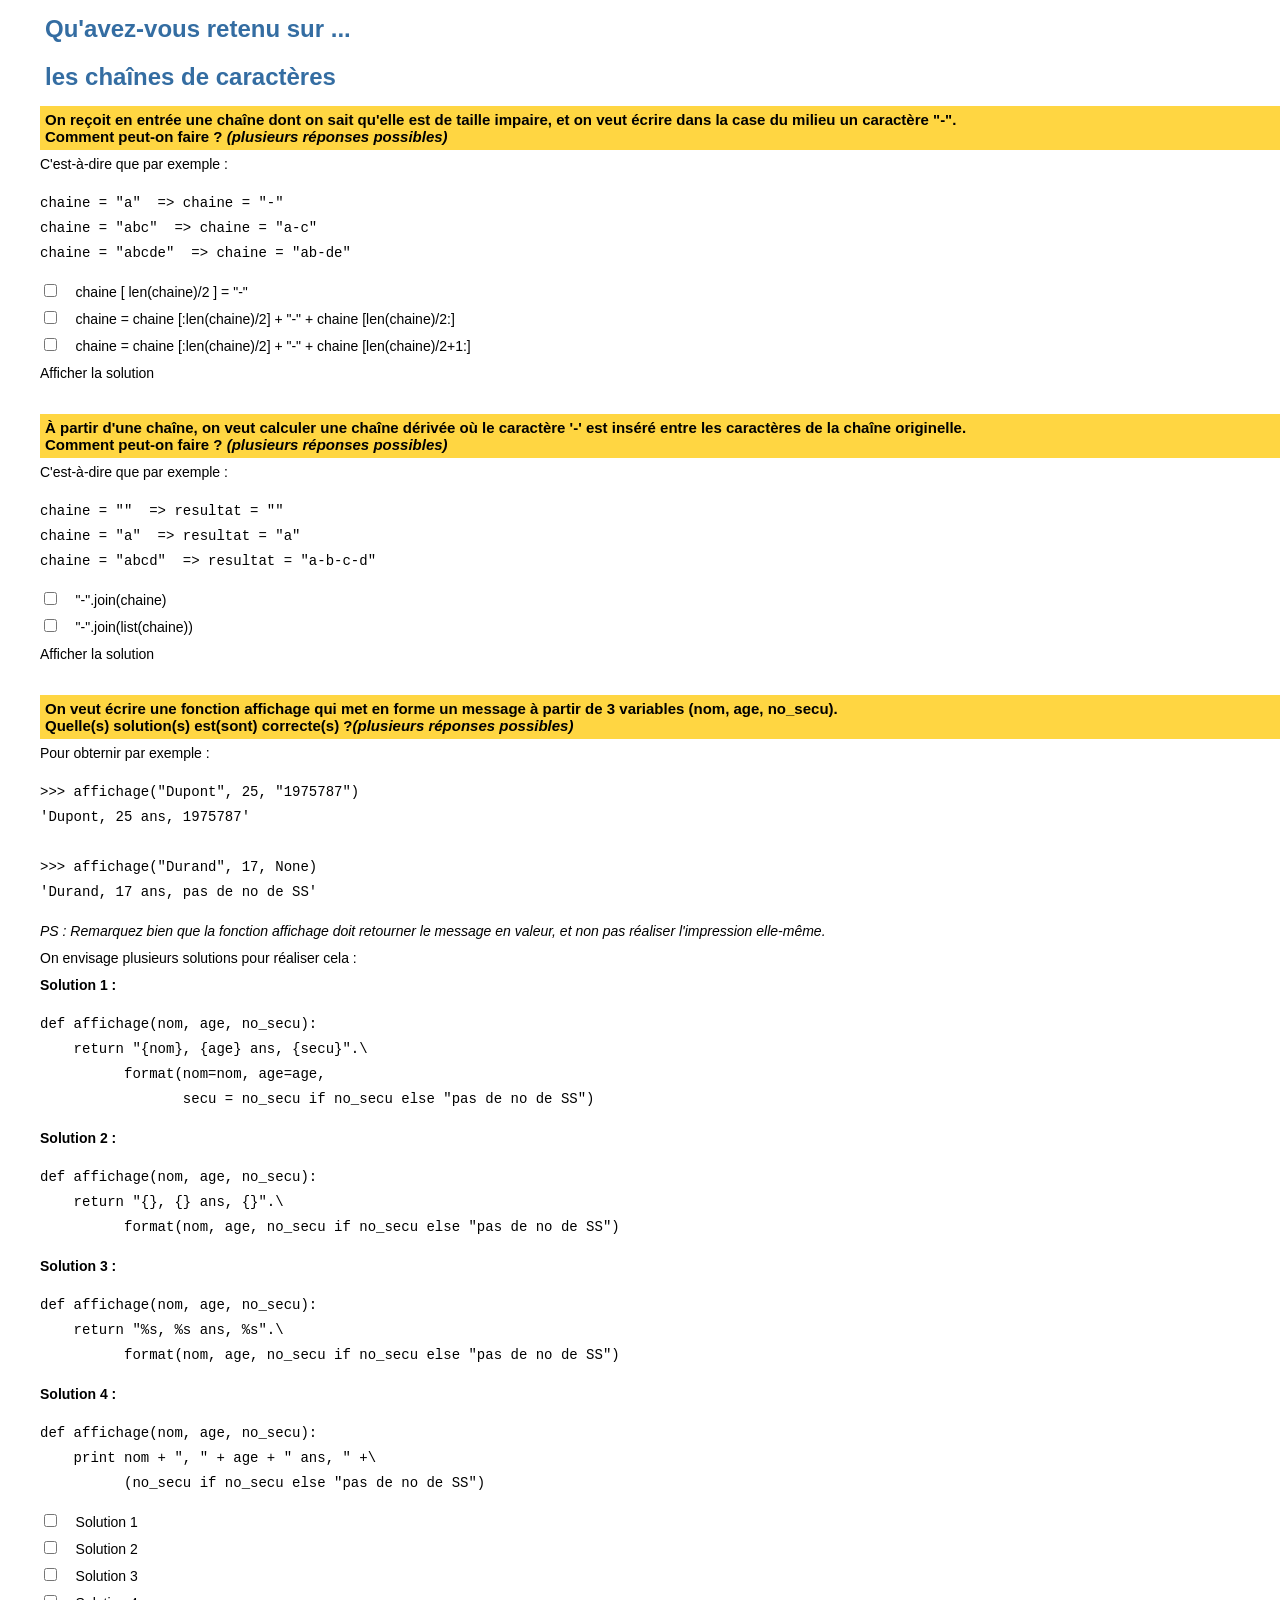
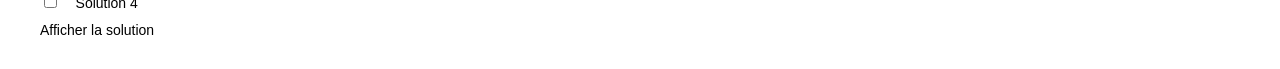
<file: python/session-2016-03-idf/1_fonctions/quizz/7-strings.html>
<html>
	<head>
		<meta http-equiv="content-type" content="text/html; charset=UTF-8" />
		<title>Quizz Python Partie 7</title>
		<style type="text/css">   
			<!--  
body { 
	margin-left : 10; margin-right : 20; margin-top : 0;  background-color:#ffffff; 
	font-family : Arial, Helvetica, sans-serif;
	text-align: left;
} 

.titlebanner {
	margin-left:30px; margin-right : 40;
	font-size: 24px; color: #606060;
	font-weight: bold;
	
}

.titlebanner h1 {
	margin-left:30px; vertical-align: bottom;
}

.thematique {
	margin-left:30px; margin-right : 200px; background-color:#ffffff;
	padding:5px;
	margin-top : 10px;
	width:100%;
	font-size : 24px; 
	font-weight: bold;
	color: #346DA2;
	text-align: left;
}

.question {
	margin-left:30px; margin-top:10px;
	width:100%;
	background-color:#FFD642;
	color:black;
	font-weight:bold;
	padding:5px;
	margin-bottom:2px;
	text-align:left;
	clear:both;
	font-size:15px;
}

.reponses {
	margin-left:30px;
	margin-top:2px;
	text-align:left;
	line-height:25px;
	font-size:14px
}

.reponses a:link, .reponses a:visited {color : #263033; text-decoration : underline; cursor:pointer;} 
.reponses a:hover {color : #5494a4; text-decoration : underline; cursor:pointer;} 

LABEL.reponse {
	font-weight: bold;
	cursor:pointer;display:inline;
}

LABEL.none {
	font-weight: normal;
	cursor:pointer;display:inline;
}
			-->  
		</style>  
		<script type="text/javascript">
			<!-- Fonction verifier_question + afficher explication -->
			<!--
			function afficher_cb_soluce(id) {
				document.getElementById('boutton_'+id).style.display="none";
				document.getElementById(id+'soluce').style.display="block";
				var answers = document.getElementsByName(id+'true');
				for (var i=0; i < answers.length; i++) {
					answers[i].style.backgroundColor = "#4CFF00";
					answers[i].style.fontWeight = "bold";
				}
				return true;
			}
			-->
		</script>
	</head>
	<body>
		<!-- En-tete -->
		<!-- <h1 class="titlebanner" >Qu'avez-vous retenu sur ...</h1> -->
		<div class="thematique">Qu'avez-vous retenu sur ...</div>
		
		<!-- En-tete -->
		<div class="thematique">les chaînes de caractères</div>
		
		<!-- Question 1 -->
<div class="question">On reçoit en entrée une chaîne dont on sait qu'elle est de taille impaire, et on veut écrire dans la case du milieu un caractère "-".<br>Comment peut-on faire ? <i>(plusieurs réponses possibles)</i></div>
		<div class="reponses">
		C'est-à-dire que par exemple :
<pre>chaine = "a"  => chaine = "-"
chaine = "abc"  => chaine = "a-c"
chaine = "abcde"  => chaine = "ab-de"<pre>
</div>
		<div class="reponses">
			<input type="checkbox" id="Q1reponse1">&nbsp;&nbsp;&nbsp;
			<label onmouseover=this.className="reponse" onmouseout=this.className="none" for="Q1reponse1" id="label_Q1reponse1" >chaine [ len(chaine)/2 ] = "-"</label>
		</div>
		<div class="reponses">
			<input type="checkbox" id="Q1reponse2">&nbsp;&nbsp;&nbsp;
			<label onmouseover=this.className="reponse" onmouseout=this.className="none" for="Q1reponse2" id="label_Q1reponse2" >chaine = chaine [:len(chaine)/2] + "-" + chaine [len(chaine)/2:]</label>
		</div>
		<div class="reponses">
			<input type="checkbox" id="Q1reponse3">&nbsp;&nbsp;&nbsp;
			<label onmouseover=this.className="reponse" onmouseout=this.className="none" for="Q1reponse3" id="label_Q1reponse3" name="Q1true" >chaine = chaine [:len(chaine)/2] + "-" + chaine [len(chaine)/2+1:]&nbsp;</label>
		</div>
		<div class="reponses" id="boutton_Q1">
			<a onclick="javascript:afficher_cb_soluce('Q1');">Afficher la solution</a>
		</div>
		<div class="reponses" id="Q1soluce"  style="display: none;">
			<b>Le premier choix n'est pas valide car le type chaîne n'est pas mutable
<br>
Le second choix n'est pas correct, car le résultat contient un caractère de trop
<br>
Le troisième choix est correct
</b>
		</div>
		<br>

		<!-- Question 2 -->
<div class="question">À partir d'une chaîne, on veut calculer une chaîne dérivée où le caractère '-' est inséré entre les caractères de la chaîne originelle.<br>Comment peut-on faire ? <i>(plusieurs réponses possibles)</i></div>
		<div class="reponses">
		C'est-à-dire que par exemple :<br>
<pre>chaine = ""  => resultat = ""
chaine = "a"  => resultat = "a"
chaine = "abcd"  => resultat = "a-b-c-d"</pre>
</div>
		<div class="reponses">
			<input type="checkbox" id="Q2reponse1">&nbsp;&nbsp;&nbsp;
			<label onmouseover=this.className="reponse" onmouseout=this.className="none" for="Q2reponse1" id="label_Q2reponse1" name="Q2true" >"-".join(chaine)&nbsp;</label>
		</div>
		<div class="reponses">
			<input type="checkbox" id="Q2reponse2">&nbsp;&nbsp;&nbsp;
			<label onmouseover=this.className="reponse" onmouseout=this.className="none" for="Q2reponse2" id="label_Q2reponse2" name="Q2true" >"-".join(list(chaine))&nbsp;</label>
		</div>
		<div class="reponses" id="boutton_Q2">
			<a onclick="javascript:afficher_cb_soluce('Q2');">Afficher la solution</a>
		</div>
		<div class="reponses" id="Q2soluce"  style="display: none;">
			<b>La première clause est correcte, c'est bien sûr le plus simple
<br>
La seconde est correcte également, et reste acceptable car elle convertit la chaîne en liste; si on n'est plus très sûr de savoir si "join" se comporte correctement avec une chaîne en argument, au moins comme ceci on est sûr de son coup.
</b>
		</div>
		<br>

		<!-- Question 3 -->
<div class="question">On veut écrire une fonction affichage qui met en forme un message à partir de 3 variables (nom, age, no_secu).<br>Quelle(s) solution(s) est(sont) correcte(s) ?<i>(plusieurs réponses possibles)</i></div>
		<div class="reponses">Pour obternir par exemple :<br>
<pre>>>> affichage("Dupont", 25, "1975787")
'Dupont, 25 ans, 1975787'

>>> affichage("Durand", 17, None)
'Durand, 17 ans, pas de no de SS'</pre>
<i>PS : Remarquez bien que la fonction affichage doit retourner le message en valeur, et non pas réaliser l'impression elle-même.</i></div>
<div class="reponses">On envisage plusieurs solutions pour réaliser cela :</div>
<div class="reponses">
<b>Solution 1 :</b>

<pre>def affichage(nom, age, no_secu):
    return "{nom}, {age} ans, {secu}".\
          format(nom=nom, age=age, 
                 secu = no_secu if no_secu else "pas de no de SS")</pre>

<b>Solution 2 :</b>

<pre>def affichage(nom, age, no_secu):
    return "{}, {} ans, {}".\
          format(nom, age, no_secu if no_secu else "pas de no de SS")</pre>

<b>Solution 3 :</b>

<pre>def affichage(nom, age, no_secu):
    return "%s, %s ans, %s".\
          format(nom, age, no_secu if no_secu else "pas de no de SS")</pre>

<b>Solution 4 :</b>

<pre>def affichage(nom, age, no_secu):
    print nom + ", " + age + " ans, " +\
          (no_secu if no_secu else "pas de no de SS")</pre>

 </div>
		<div class="reponses">
			<input type="checkbox" id="Q3reponse1">&nbsp;&nbsp;&nbsp;
			<label onmouseover=this.className="reponse" onmouseout=this.className="none" for="Q3reponse1" id="label_Q3reponse1" name="Q3true" >Solution 1&nbsp;</label>
		</div>
		<div class="reponses">
			<input type="checkbox" id="Q3reponse2">&nbsp;&nbsp;&nbsp;
			<label onmouseover=this.className="reponse" onmouseout=this.className="none" for="Q3reponse2" id="label_Q3reponse2" name="Q3true" >Solution 2&nbsp;</label>
		</div>
		<div class="reponses">
			<input type="checkbox" id="Q3reponse3">&nbsp;&nbsp;&nbsp;
			<label onmouseover=this.className="reponse" onmouseout=this.className="none" for="Q3reponse3" id="label_Q3reponse3" >Solution 3</label>
		</div>
		<div class="reponses">
			<input type="checkbox" id="Q3reponse4">&nbsp;&nbsp;&nbsp;
			<label onmouseover=this.className="reponse" onmouseout=this.className="none" for="Q3reponse4" id="label_Q3reponse4" >Solution 4</label>
		</div>
		<div class="reponses" id="boutton_Q3">
			<a onclick="javascript:afficher_cb_soluce('Q3');">Afficher la solution</a>
		</div>
		<div class="reponses" id="Q3soluce"  style="display: none;">
			<b>Les clauses 1, 2 sont correctes
<br>
La clause 3 est erronée, elle mélange les %s de l'opérateur % avec la méthode format
<br>
La clause 4 est erronée car elle fait print au lieu de return. Le code qui élabore le message serait par ailleurs correct, mais paraît moins lisible que les options 1 et 2.
</b>
		</div>
		<br>
		
	</body>
</html>
</file>
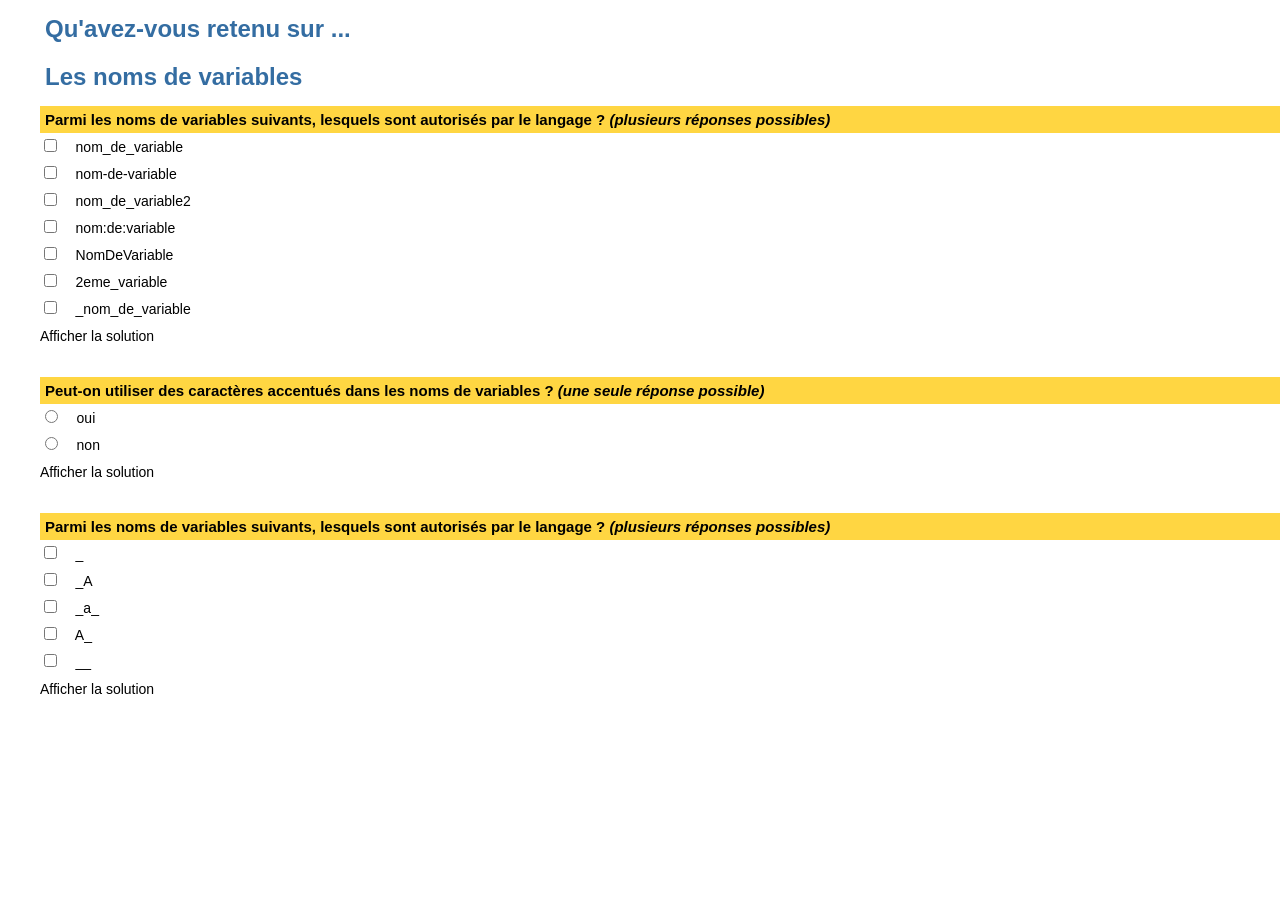
<file: python/session-2016-03-idf/1_fonctions/quizz/variables.html>
<html>
	<head>
		<meta http-equiv="content-type" content="text/html; charset=UTF-8" />
		<title>Quizz Python Partie 1</title>
		<style type="text/css">   
			<!--  
body { 
	margin-left : 10; margin-right : 20; margin-top : 0;  background-color:#ffffff; 
	font-family : Arial, Helvetica, sans-serif;
	text-align: left;
} 

.titlebanner {
	margin-left:30px; margin-right : 40;
	font-size: 24px; color: #606060;
	font-weight: bold;
	
}

.titlebanner h1 {
	margin-left:30px; vertical-align: bottom;
}

.thematique {
	margin-left:30px; margin-right : 200px; background-color:#ffffff;
	padding:5px;
	margin-top : 10px;
	width:100%;
	font-size : 24px; 
	font-weight: bold;
	color: #346DA2;
	text-align: left;
}

.question {
	margin-left:30px; margin-top:10px;
	width:100%;
	background-color:#FFD642;
	color:black;
	font-weight:bold;
	padding:5px;
	margin-bottom:2px;
	text-align:left;
	clear:both;
	font-size:15px;
}

.reponses {
	margin-left:30px;
	margin-top:2px;
	text-align:left;
	line-height:25px;
	font-size:14px
}

.reponses a:link, .reponses a:visited {color : #263033; text-decoration : underline; cursor:pointer;} 
.reponses a:hover {color : #5494a4; text-decoration : underline; cursor:pointer;} 

LABEL.reponse {
	font-weight: bold;
	cursor:pointer;display:inline;
}

LABEL.none {
	font-weight: normal;
	cursor:pointer;display:inline;
}
			-->  
		</style>  
		<script type="text/javascript">
			<!-- Fonction verifier_question + afficher explication -->
			<!--
			function afficher_cb_soluce(id) {
				document.getElementById('boutton_'+id).style.display="none";
				document.getElementById(id+'soluce').style.display="block";
				var answers = document.getElementsByName(id+'true');
				for (var i=0; i < answers.length; i++) {
					answers[i].style.backgroundColor = "#4CFF00";
					answers[i].style.fontWeight = "bold";
				}
				return true;
			}
			-->
		</script>
	</head>
	<body>
		<!-- En-tete -->
		<!-- <h1 class="titlebanner" >Qu'avez-vous retenu sur ...</h1> -->
		<div class="thematique">Qu'avez-vous retenu sur ...</div>
		
		<!-- En-tete -->
		<div class="thematique">Les noms de variables</div>
		
		<!-- Question 1 -->
		<div class="question">Parmi les noms de variables suivants, lesquels sont autorisés par le langage ? <i>(plusieurs réponses possibles)</i></div>
		<div class="reponses">
			<input type="checkbox" id="Q1reponse1">&nbsp;&nbsp;&nbsp;
			<label onmouseover=this.className="reponse" onmouseout=this.className="none" for="Q1reponse1" id="label_Q1reponse1" name="Q1true" >nom_de_variable</label>
		</div>
		<div class="reponses">
			<input type="checkbox" id="Q1reponse2">&nbsp;&nbsp;&nbsp;
			<label onmouseover=this.className="reponse" onmouseout=this.className="none" for="Q1reponse2" id="label_Q1reponse2">nom-de-variable</label>
		</div>
		<div class="reponses">
			<input type="checkbox" id="Q1reponse3">&nbsp;&nbsp;&nbsp;
			<label onmouseover=this.className="reponse" onmouseout=this.className="none" for="Q1reponse3" id="label_Q1reponse3" name="Q1true" >nom_de_variable2</label>
		</div>
		<div class="reponses">
			<input type="checkbox" id="Q1reponse4">&nbsp;&nbsp;&nbsp;
			<label onmouseover=this.className="reponse" onmouseout=this.className="none" for="Q1reponse4" id="label_Q1reponse4">nom:de:variable</label>
		</div>
		<div class="reponses">
			<input type="checkbox" id="Q1reponse5">&nbsp;&nbsp;&nbsp;
			<label onmouseover=this.className="reponse" onmouseout=this.className="none" for="Q1reponse5" id="label_Q1reponse5" name="Q1true" >NomDeVariable</label>
		</div>
		<div class="reponses">
			<input type="checkbox" id="Q1reponse6">&nbsp;&nbsp;&nbsp;
			<label onmouseover=this.className="reponse" onmouseout=this.className="none" for="Q1reponse6" id="label_Q1reponse6">2eme_variable</label>
		</div>
		<div class="reponses">
			<input type="checkbox" id="Q1reponse7">&nbsp;&nbsp;&nbsp;
			<label onmouseover=this.className="reponse" onmouseout=this.className="none" for="Q1reponse7" id="label_Q1reponse7" name="Q1true" >_nom_de_variable</label>
		</div>
		<div class="reponses" id="boutton_Q1">
			<a onclick="javascript:afficher_cb_soluce('Q1');">Afficher la solution</a>
		</div>
		<div class="reponses" id="Q1soluce"  style="display: none;">
			<b>le caractère deux-points ':' n'est pas autorisé<br>le caractère '-' n'est pas autorisé<br>un identifiant ne peut pas commencer par un chiffre</b>
		</div>
		<br>
		
		<!-- Question 2 -->
		<div class="question">Peut-on utiliser des caractères accentués dans les noms de variables ? <i>(une seule réponse possible)</i></div>
		<div class="reponses">
			<input type="radio" id="Q2reponse1" name="Q2">&nbsp;&nbsp;&nbsp;
			<label onmouseover=this.className="reponse" onmouseout=this.className="none" for="Q2reponse1" id="label_Q2reponse1" >oui</label>
		</div>
		<div class="reponses">
			<input type="radio" id="Q2reponse2" name="Q2">&nbsp;&nbsp;&nbsp;
			<label onmouseover=this.className="reponse" onmouseout=this.className="none" for="Q2reponse2" id="label_Q2reponse2" name="Q2true" >non</label>
		</div>
		<div class="reponses" id="boutton_Q2">
			<a onclick="javascript:afficher_cb_soluce('Q2');">Afficher la solution</a>
		</div>
		<div class="reponses" id="Q2soluce"  style="display: none;">
			<b>On ne peut utiliser des accents que dans les commentaires, et à l'intérieur des chaînes de caractères.</b>
		</div>
		<br>
		
		<!-- Question 3 -->
		<div class="question">Parmi les noms de variables suivants, lesquels sont autorisés par le langage ? <i>(plusieurs réponses possibles)</i></div>
		<div class="reponses">
			<input type="checkbox" id="Q3reponse1">&nbsp;&nbsp;&nbsp;
			<label onmouseover=this.className="reponse" onmouseout=this.className="none" for="Q3reponse1" id="label_Q3reponse1" name="Q3true" >_</label>
		</div>
		<div class="reponses">
			<input type="checkbox" id="Q3reponse2">&nbsp;&nbsp;&nbsp;
			<label onmouseover=this.className="reponse" onmouseout=this.className="none" for="Q3reponse2" id="label_Q3reponse2" name="Q3true" >_A</label>
		</div>
		<div class="reponses">
			<input type="checkbox" id="Q3reponse3">&nbsp;&nbsp;&nbsp;
			<label onmouseover=this.className="reponse" onmouseout=this.className="none" for="Q3reponse3" id="label_Q3reponse3" name="Q3true" >_a_</label>
		</div>
		<div class="reponses">
			<input type="checkbox" id="Q3reponse4">&nbsp;&nbsp;&nbsp;
			<label onmouseover=this.className="reponse" onmouseout=this.className="none" for="Q3reponse4" id="label_Q3reponse4" name="Q3true" >A_</label>
		</div>
		<div class="reponses">
			<input type="checkbox" id="Q3reponse5">&nbsp;&nbsp;&nbsp;
			<label onmouseover=this.className="reponse" onmouseout=this.className="none" for="Q3reponse5" id="label_Q3reponse5" name="Q3true" >__</label>
		</div>
		<div class="reponses" id="boutton_Q3">
			<a onclick="javascript:afficher_cb_soluce('Q3');">Afficher la solution</a>
		</div>
		<div class="reponses" id="Q3soluce"  style="display: none;">
			<b>Toutes ces formes sont légales, y compris la première malgré l'absence de caractère alphanumérique<br>On notera toutefois qu'elles sont toutes non recommandées.</b>
		</div>
		<br>
		
	</body>
</html>
</file>
